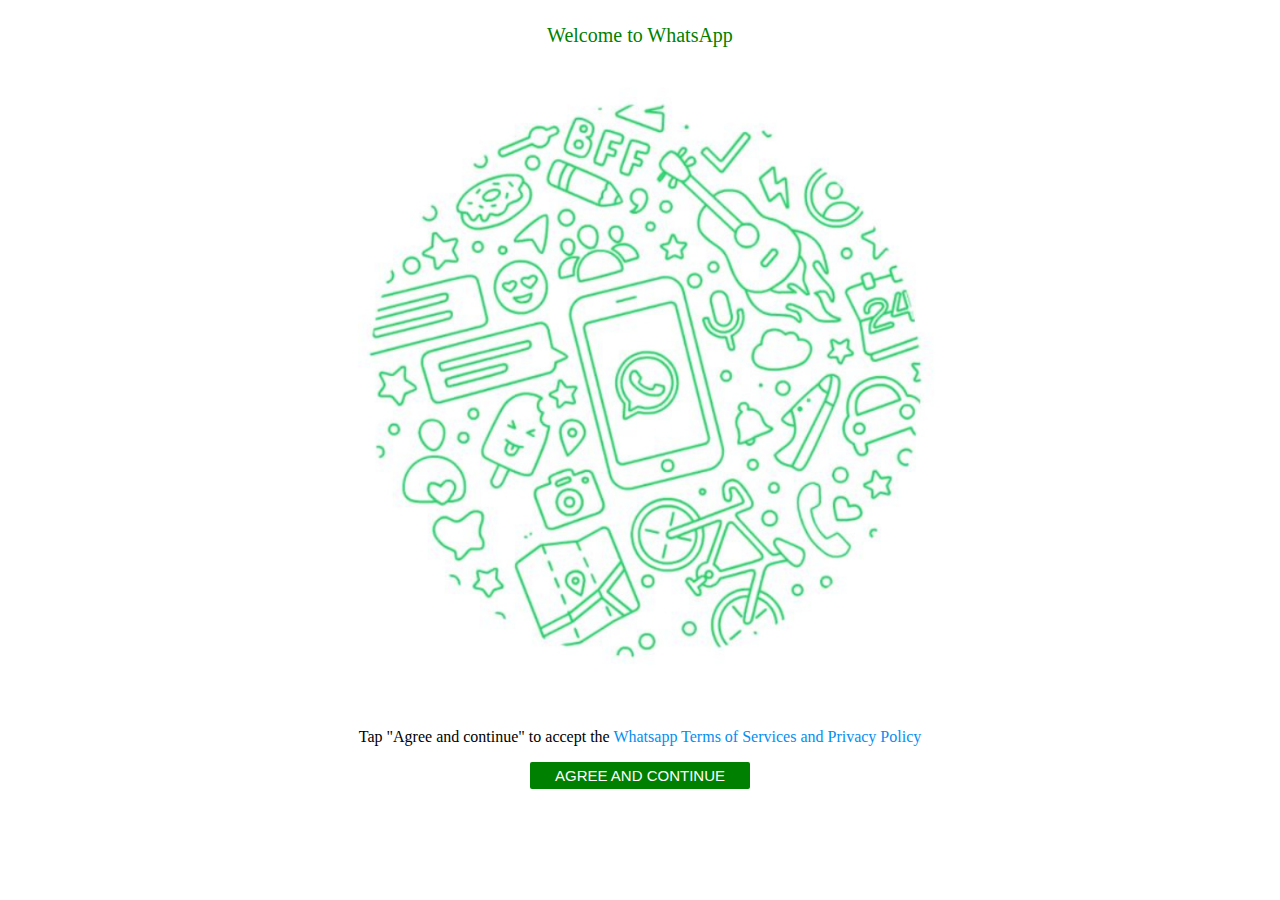
<file: index.html>
<!DOCTYPE html>
<html lang="en">

<head>
    <meta charset="UTF-8">
    <meta name="viewport" content="width=device-width, initial-scale=1.0">
    <title>Document</title>
<link rel="stylesheet" href="index.css">
</head>

<body>
    <header>
        <div class="heading">Welcome to WhatsApp</div>
    </header>
    <main>
        <div class="pic"><img src="whats.png" alt=""></div>
        <p>Tap "Agree and continue" to accept the <a id="w" href="#wtac">Whatsapp Terms of Services and Privacy
                Policy</a></p>
        <div class="btn"><button><a href="index1.html">Agree and Continue</a></button></div>
    </main>
</body>

</html>
</file>
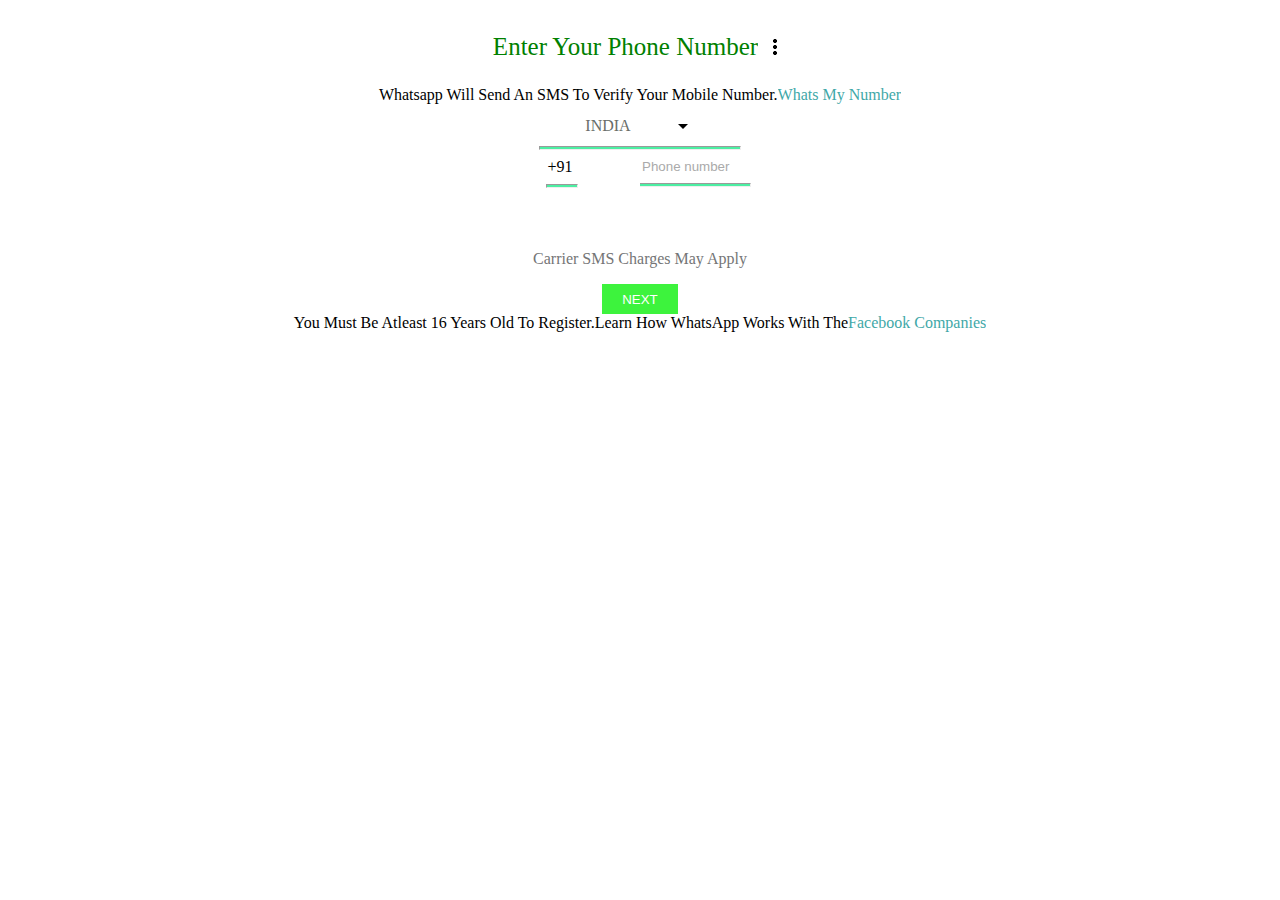
<file: index1.html>
<!DOCTYPE html>
<html lang="en">

<head>
    <meta charset="UTF-8">
    <meta name="viewport" content="width=device-width, initial-scale=1.0">
    <title>Document</title>
    <link rel="stylesheet" href="index1.css">
</head>

<body>
    <header>
        <nav>
            <p>enter your phone number</p>
            <img src="menu.png" alt="">
        </nav>
        <main>
            <article id="text">
                whatsapp will send an SMS to verify your mobile number. <a href="number"> whats my number</a>
            </article>
            <div class="mobile" id="country">INDIA <img src="down.png" alt=""></div>
                <hr  >
                <div class="number" id="num">+91</div>
                <hr id="h">
                <div id="c"> <input type="text" placeholder="Phone number">
                <hr id="b"></div>
                <p id="text2">carrier SMS charges may apply</p>
            </div>
            <footer>
                <button><a href="index3.html">next</a></button>
                <div class="information"> you must be atleast 16 years old to register.Learn how 
                    WhatsApp works with the <span><a href="facebook">Facebook companies</a></div>
            </footer>
        </main>
    </header>
</body>

</html>
</file>
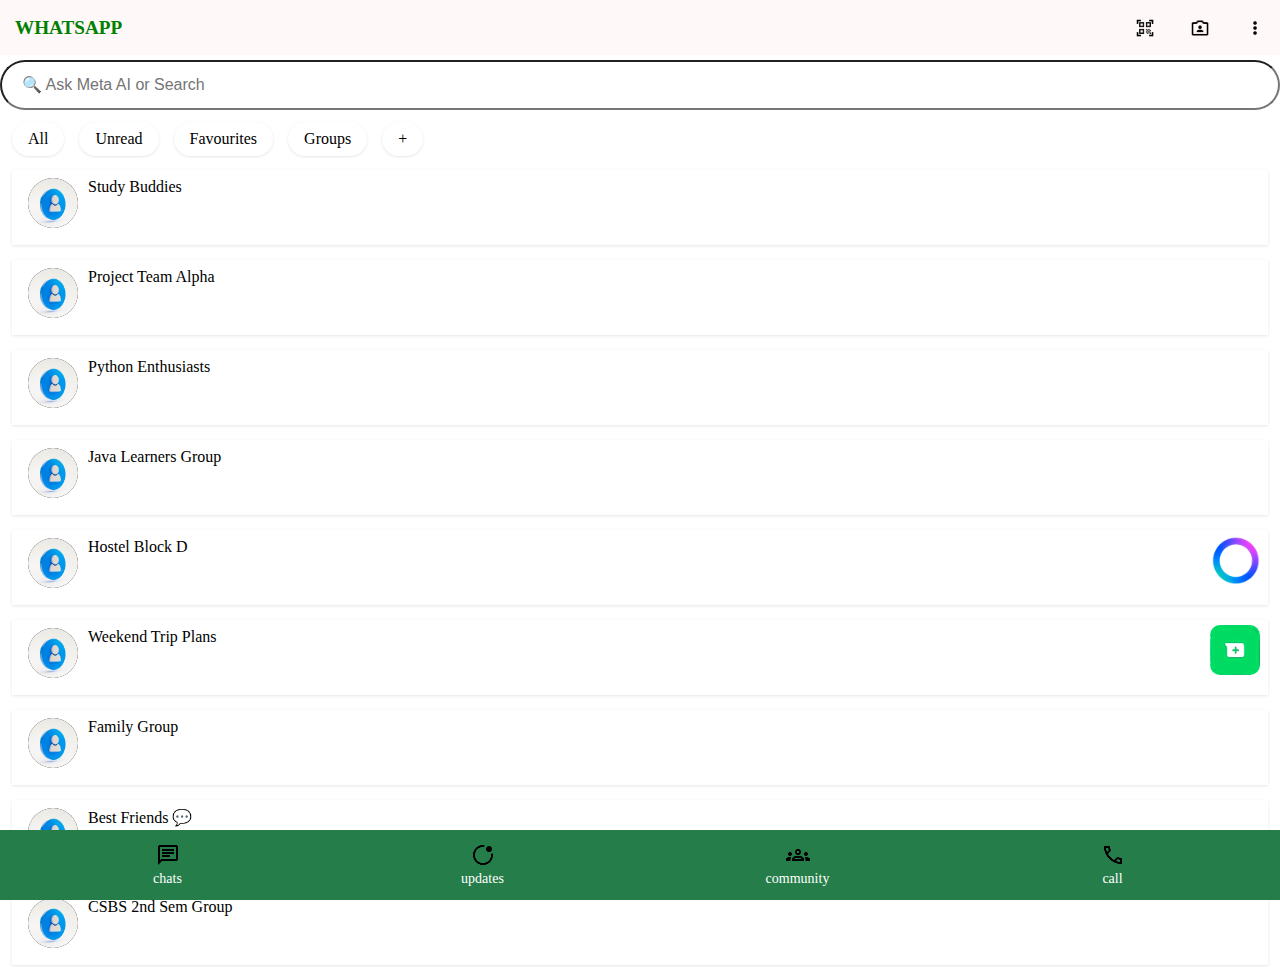
<file: index3.html>
<!DOCTYPE html>
<html lang="en">

<head>
    <meta charset="UTF-8">
    <meta name="viewport" content="width=device-width, initial-scale=1.0">
    <title>WhatsApp</title>
    <link rel="stylesheet" href="index3.css">

</head>

<body>
    <header>
        <nav>
            <div id="web">WHATSAPP</div>
            <div class="nav-icons">
                <img src="qr.png" alt="QR code">
                <img src="camera.png" alt="Camera">
                <img src="menu.png" alt="Menu">
            </div>
        </nav>

        </div>

    </header>

    <main>
        <div class="searchbar"> <input type="text" placeholder="🔍 Ask Meta AI or Search "></div>
        <div class="bar">
            <ul>
                <li>All</li>
                <li>Unread</li>
                <li>Favourites</li>
                <li>Groups</li>
                <li>+</li>
            </ul>
            <div class="chats">
                <ul>
                    <li> <img src="profile.png"> <span>Study Buddies</span></li>
                    <li> <img src="profile.png"> <span>Project Team Alpha</span></li>
                    <li> <img src="profile.png"> <span>Python Enthusiasts</span></li>
                    <li> <img src="profile.png"> <span>Java Learners Group</span></li>
                    <li> <img src="profile.png"> <span>Hostel Block D</span></li>
                    <li> <img src="profile.png"> <span>Weekend Trip Plans</span></li>
                    <li> <img src="profile.png"> <span>Family Group</span></li>
                    <li> <img src="profile.png"> <span>Best Friends 💬</li>
                    <li> <img src="profile.png"> <span>CSBS 2nd Sem Group</span></li>

                </ul>
            </div>
           
            <div id="meta"> <img src="meta.png" alt=""></div>
            <div id="contact"> <img src="contact.png" alt=""></div>
    </main>

    <footer>
        <ul  >
            <li ><img id="icon" src="chat.png">
                <span>chats</span>
            </li>
            <li><img  src="update.png" ><span>updates</span></li>
            <li><img  src="community.png" ><span>community</span></li>
            <li><img  src="call.png" ><span>call</span></li>
        </ul>
    </footer>
</body>

</html>
</file>
<file: index.css>
.heading {
            font-size: 20px;
            color: green;
            height: 55px;
            width: 100%;
            justify-content: center;
            display: flex;
            align-items: center;
            text-align: center;

        }

        p {
            text-align: center;
            margin-top: 25px;
        }

        #w {
            text-decoration: none;
            color: rgb(4, 142, 241);
            text-align: center;
        }

        .pic {
            width: 50vw;
            height: 50vw;
            border-radius: 50%;
            display: flex;
            justify-content: center;
            align-items: center;
            margin: 0 auto;
        }

        .pic img {
            width: 100%;
            height: 100%;
            object-fit: cover;
        }

        @media (max-width: 600px) {
            .pic {
                width: 40vw;
                height: 40vw;
            }
        }


.btn {
    display: flex;
    justify-content: center;
    align-items: center;
}

.btn button {
    background-color: green;
    font-size: 15px;
    border: none;
    border-radius: 2px;
    color: aliceblue;
    padding: 5px 25px;
    cursor: pointer;
    text-transform:uppercase;
}
a{
    text-decoration: none;
    color: white;
}
</file>
<file: index1.css>
* {
    overflow-x: hidden;
}

nav {
    color: green;
    display: flex;
    align-items: center;
    justify-content: center;
    gap: 5px;
    flex-wrap: wrap;  
}

nav p {
    font-size: 25px;
    text-transform: capitalize;
}

nav img {
    position: relative;
    
    
}


article {
    justify-content: center;
    align-items: center;
    display: flex;
    flex-wrap: wrap;
    text-transform: capitalize;
}

#text {
    display: flex;
}

.number {
    display: flex;
    justify-content: center;
    align-items: center;
}

#num {
    position: relative;
    right: 80px;
}

#h {
    position: relative;
    right: 78px;
    width: 30px;
}

#c {
    bottom: 39px;
    position: relative;
    right: -50%;
}

#b {
    position: relative;
    left: -50%;
    width: 220px;
}

input {
    border: none;
    outline: none; /* Removes blue glow on focus */
    box-shadow: none; /* Removes any default shadow */
    background-color: transparent; /* Optional: remove background */
}

input:focus {
    border: none;
    outline: none;
    box-shadow: none;
}

input::placeholder {
    color: #aaa; /* Optional: style the placeholder */
}

input:placeholder-shown {
    border: none;
}


#country {
    margin-top: 10px;
    color: rgb(105, 109, 105);
    justify-content: center;
    align-items: center;
    display: flex;
    gap: 40px;
}

hr {
    padding: 0px 0px;
    background-color: rgb(76, 239, 163);
    width: 200px;
    height: 2px;
}

#text2 {
    text-align: center;
    text-transform: capitalize;
    color: rgb(116, 117, 118);
}

button {
    display: flex;
    margin: 0 auto;
    background-color: rgb(61, 243, 61);
    border: none;
    color: white;
    text-transform: uppercase;
    align-items: center;
    justify-content: center;
    height: 30px;
    padding: 0 20px;
    cursor: pointer;
}
.information{
    justify-content: center;
    align-items: center;
    display: flex;
    flex-wrap: wrap;
    text-transform: capitalize;
}
a{
    text-decoration: none;
    color: rgb(63, 168, 168);
}
button a{
    color: white;
}
</file>
<file: index3.css>
* {
            margin: 0;
            padding: 0;
            box-sizing: border-box;
            
        }

        nav {
            display: flex;
            justify-content: space-between;
            align-items: center;
            background-color: rgb(254, 248, 248);
            height: 55px;
            padding: 0 15px;
            width: 100%;
        }

        #web {
            color: green;
            font-size: larger;
            font-weight: 700;
        }

        .nav-icons {
            display: flex;
            gap: 35px;
            align-items: center;
            flex-wrap: wrap;

        }

        @media (max-width: 300px) {
            .nav-icons {
                flex-direction: row;
                gap: 5px;
            }
        }


        .nav-icons img {
            height: 20px;
            width: 20px;
        }

        input {
            width: 100%;
            height: 50px;
            font-size: 16px;
            margin-top: 5px;
            padding: 0 20px;
            border-radius: 70px;
        }

        .bar {
            padding: 10px;
        }

        .bar ul {
            list-style: none;
            display: flex;
            gap: 15px;
            padding: 2px;
            margin: 0;
            overflow-x: auto;
            scroll-behavior: smooth;
            -ms-overflow-style: none;
            scrollbar-width: none;

        }


        .bar ul::-webkit-scrollbar {
            display: none;
        }

        .bar ul li {

            background-color: white;
            padding: 8px 16px;
            border-radius: 20px;
            cursor: pointer;
            font-weight: 500;
            transition: background-color 0.2s;
            box-shadow: 0 1px 3px rgba(0, 0, 0, 0.1);
        }

        .bar ul li:hover {
            background-color: #dcdcdc;

        }

        .chats ul {
            width: 100%;
            margin-top: 10px;
            flex-direction: column;
            overflow-y: auto;
            scroll-behavior: smooth;
            -ms-overflow-style: none;
            scrollbar-width: none;
        }

        .chats ul li {
            display: flex;
            align-items: top;
            gap: 10px;
            height: 75px;
            width: 100%;
            border-radius: 0px;
        }

        .chats ul li img {
            align-content: center;
            height: 50px;
            width: 50px;
            background-color: rgb(0, 0, 0);
            border-radius: 50px;
        }

        footer {
            position: fixed;
            bottom: 0;
            width: 100%;
            height: 70px;
            background-color: rgb(37, 126, 74);
            z-index: 10;
        }

        footer ul {
            position: relative;
            display: flex;
            justify-content: space-around;
            align-items: center;
            list-style: none;
            height: 100%;
            margin: 0;
            padding: 0 10px;
        }

        footer ul li {
            flex: 1;
            display: flex;
            flex-direction: column;
            align-items: center;
            justify-content: center;
            color: white;
            font-size: 14px;
            cursor: pointer;
            padding: 5px;
        }

        footer ul li img {
            width: 24px;
            height: 24px;
            margin-bottom: 4px;
            transition: transform 0.2s;
        }

        footer ul li:hover img {
            transform: scale(1.1);
        }

        /* ✅ Responsive adjustments for small screens */
        @media (max-width: 600px) {
            footer {
                height: 60px;
            }

            footer ul li {
                font-size: 12px;
            }

            footer ul li img {
                width: 20px;
                height: 20px;
            }
        }
        #meta, #contact {
    width: 8vw;
    height: 8vw;
    max-width: 50px;
    max-height: 50px;
    background-color: rgb(9, 9, 9);
    border-radius: 50%;
    display: flex;
    align-items: center;
    justify-content: center;
    position: fixed;
    right: 20px;
    z-index: 1000;
}

#meta {
    bottom: 35%;
}

#contact {
    bottom: 25%;
}

#meta img, #contact img {
    width: 100%;
    height: 100%;
    object-fit: cover;
    border-radius: 10px;
}
</file>
